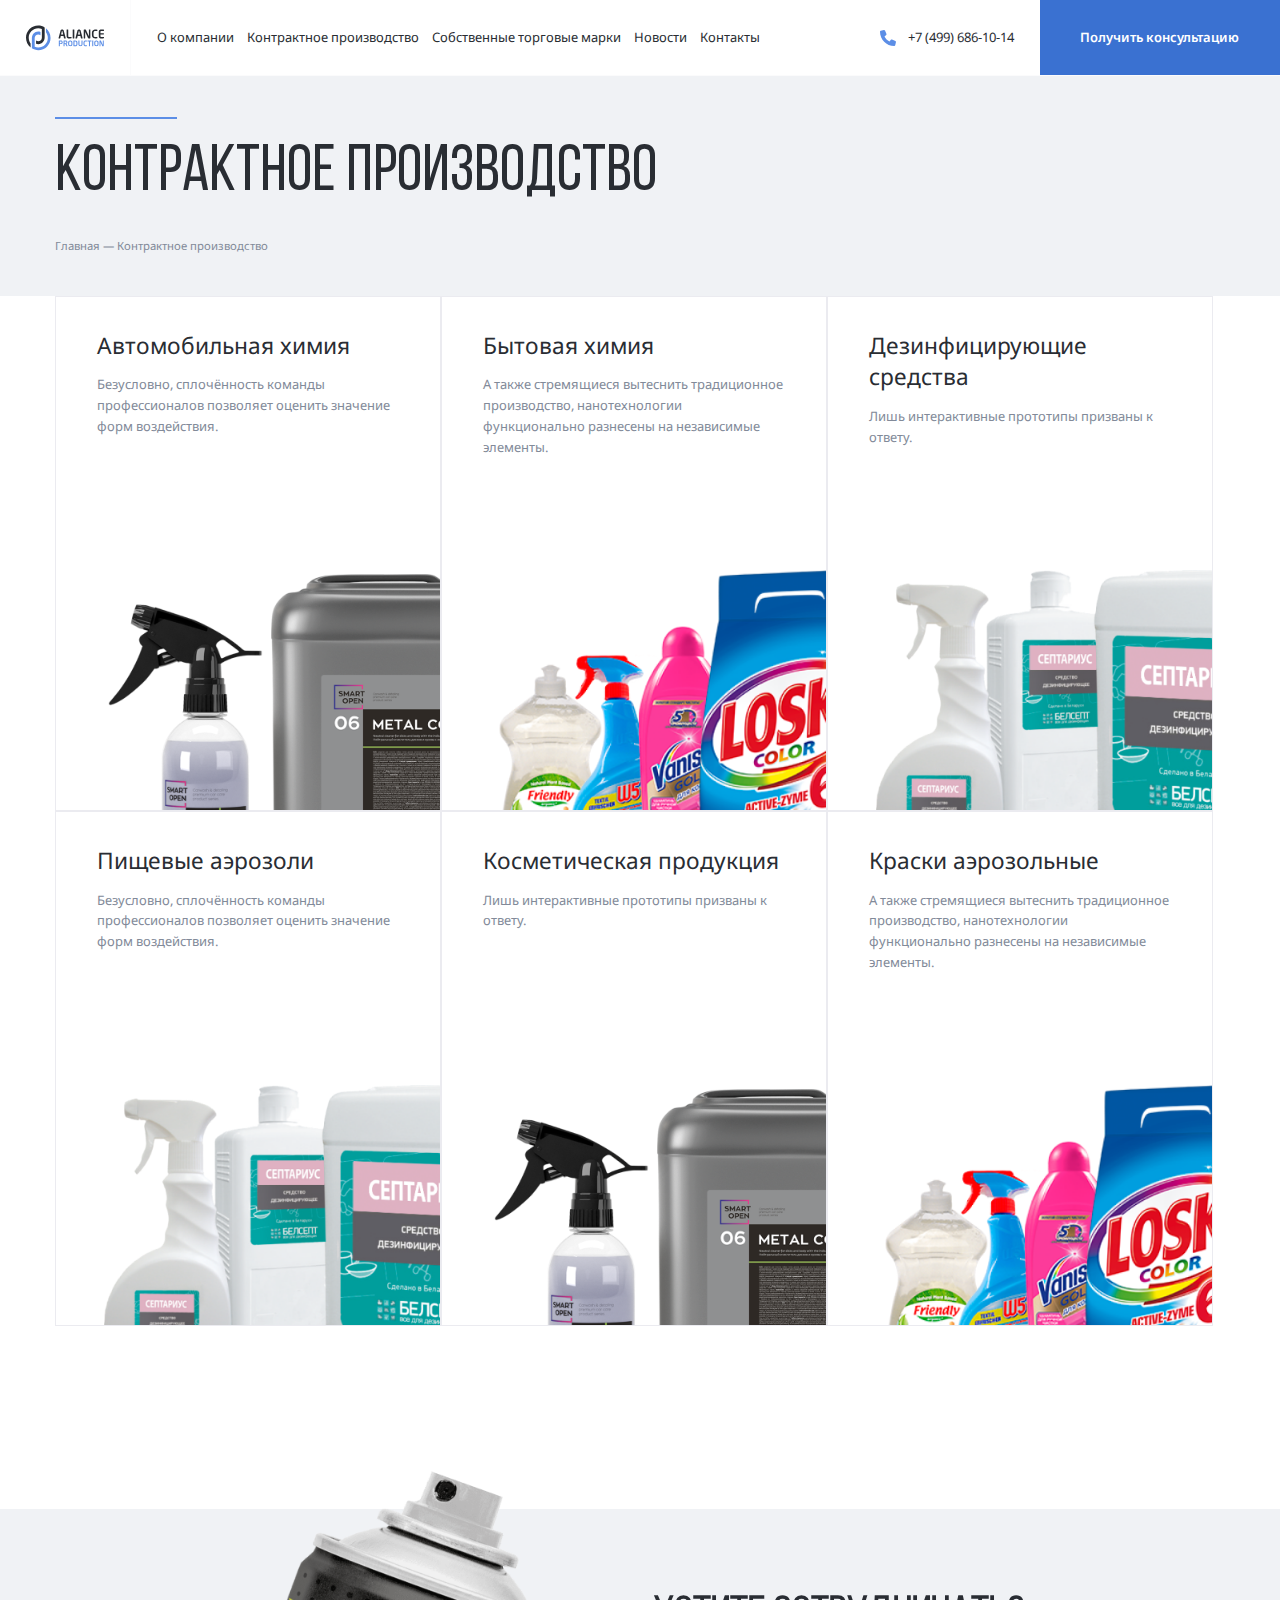
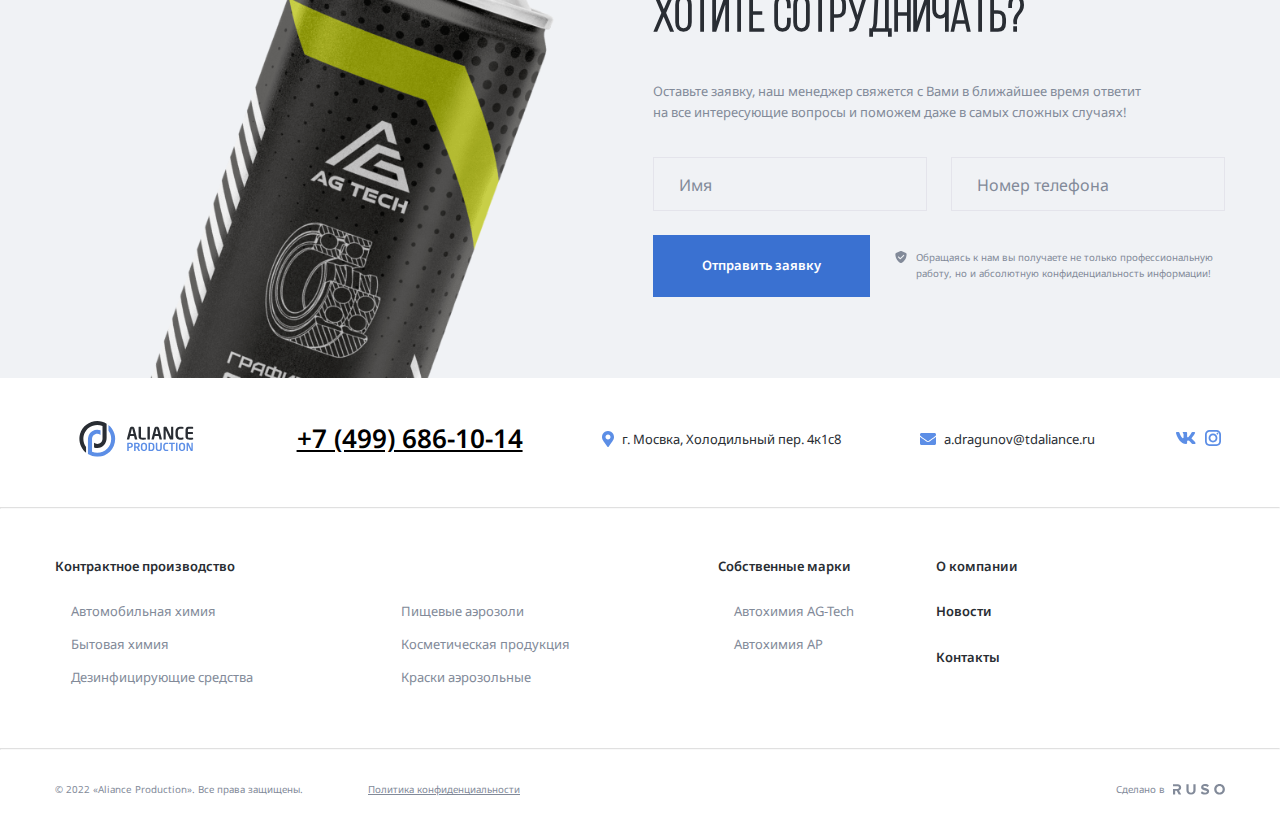
<file: production.html>
<!DOCTYPE html>
<html lang="ru">

<head>
    <meta charset="UTF-8">
    <meta http-equiv="X-UA-Compatible" content="IE=edge">
    <meta name="viewport" content="width=device-width, initial-scale=1.0">
    <link rel="preconnect" href="https://fonts.googleapis.com">
    <link rel="preconnect" href="https://fonts.gstatic.com" crossorigin>
    <link href="https://fonts.googleapis.com/css2?family=Noto+Sans:wght@400;600;700&display=swap" rel="stylesheet">
    <link rel="stylesheet" href="./css/swiper-bundle.min.css">
    <link rel="stylesheet" href="./css/normalize.css">
    <link rel="stylesheet" href="./css/style.css">
    <script src="./js/swiper-bundle.min.js" defer></script>
    <script src="./js/script.js" defer></script>
    <title>Aliance Production - Контрактное производство</title>
</head>

<body>
    <div class="mobile-menu">
        <ul class="mobile-menu-nav">
            <li class="mobile-menu-nav-item">
                <a href="./about.html" class="mobile-menu-link">О компании</a>
            </li>
            <li class="mobile-menu-nav-item">
                <a href="./production.html" class="mobile-menu-link">Контрактное производство</a>
                <ul class="mobile-submenu">
                    <li class="mobile-submenu-item">
                        <a class="mobile-submenu-link" href="#">Автомобильная химия</a>
                    </li>
                    <li class="mobile-submenu-item">
                        <a class="mobile-submenu-link" href="#">Бытовая химия</a>
                    </li>
                    <li class="mobile-submenu-item">
                        <a class="mobile-submenu-link" href="#">Дезинфицирующие средства</a>
                    </li>
                    <li class="mobile-submenu-item">
                        <a class="mobile-submenu-link" href="#">Пищевые аэрозоли</a>
                    </li>
                    <li class="mobile-submenu-item">
                        <a class="mobile-submenu-link" href="#">Косметическая продукция</a>
                    </li>
                    <li class="mobile-submenu-item">
                        <a class="mobile-submenu-link" href="#">Краски аэрозольные</a>
                    </li>
                </ul>
            </li>
            <li class="mobile-menu-nav-item">
                <a href="№" class="mobile-menu-link">Собственные торговые марки</a>
                <ul class="mobile-submenu">
                    <li class="mobile-submenu-item">
                        <a class="mobile-submenu-link" href="">Автохимия AG-Tech</a>
                    </li>
                    <li class="mobile-submenu-item">
                        <a class="mobile-submenu-link" href="">Автохимия AP</a>
                    </li>
                </ul>
            </li>
            <li class="mobile-menu-nav-item">
                <a href="№" class="mobile-menu-link">Новости</a>
            </li>
            <li class="mobile-menu-nav-item">
                <a href="№" class="mobile-menu-link">Контакты</a>
            </li>
        </ul>
        <a href="tel:+74996861014" class="mobile-phone">+7 (499) 686-10-14</a>
        <div class="mobile-info">
            <svg class="address-icon" width="12" height="17">
                <use href="./images/sprite.svg#address"></use>
            </svg>
            <address class="mobile-info-address">
                г. Мосвка, Холодильный пер. 4к1с8
            </address>
        </div>
        <div class="mobile-info">
            <svg class="mail-icon" width="16" height="12">
                <use href="./images/sprite.svg#mail"></use>
            </svg>
            <a href="mailto:a.dragunov@tdaliance.ru" class="mobile-info-mail">
                a.dragunov@tdaliance.ru
            </a>
        </div>
        <div class="mobile-social">
            <a href="#" class="vk">
                <svg class="vk-icon" width="20" height="12">
                    <use href="./images/sprite.svg#vk"></use>
                </svg>
            </a>
            <a href="#" class="instagram">
                <svg class="insta-icon" width="16" height="16">
                    <use href="./images/sprite.svg#inst"></use>
                </svg>
            </a>
        </div>
    </div>
    <nav class="navbar navbar-light">
        <a href="" class="mobile-menu-toggle">
            <span class="mobile-menu-line"></span>
            <span class="mobile-menu-line"></span>
            <span class="mobile-menu-line"></span>
        </a>
        <a href="./" class="header-logo">
            <svg class="logo-svg logo-light">
                <use href="./images/sprite.svg#logo-light"></use>
            </svg>
            <svg class="logo-svg logo-dark">
                <use href="./images/sprite.svg#logo"></use>
            </svg>
        </a>
        <ul class="header-nav">
            <li class="header-nav-item">
                <a href="./about.html" class="header-nav-link">О компании</a>
            </li>
            <li class="header-nav-item">
                <a href="./production.html" class="header-nav-link">Контрактное производство</a>
            </li>
            <li class="header-nav-item">
                <a href="#" class="header-nav-link">Собственные торговые марки</a>
            </li>
            <li class="header-nav-item">
                <a href="#" class="header-nav-link">Новости</a>
            </li>
            <li class="header-nav-item">
                <a href="#" class="header-nav-link">Контакты</a>
            </li>
        </ul>
        <div class="header-phone">
            <svg class="phone-icon" width="24" height="24">
                <use href="./images/sprite.svg#phone-icon"></use>
            </svg>
            <a href="tel:+74996861014" class="header-phone-link">+7 (499) 686-10-14</a>
        </div>
        <button class="navbar-button button" data-toggle="modal">
            <svg class="button-icon" width="24" height="24">
                <use href="./images/sprite.svg#phone-icon"></use>
            </svg>
            <span class="button-text">Получить консультацию</span>
        </button>
    </nav>
    <section class="bio">
        <div class="container">
            <div class="seporator"></div>
            <h1 class="bio-title">Контрактное производство</h1>
            <div class="bio-switcher">
                <a href="./index.html" class="bio-main-link">Главная — </a>
                <a href="./production.html" class="bio-current-link">Контрактное производство</a>
            </div>
        </div>
    </section>
    <div class="container">
        <div class="cards">
            <a href="#" class="card">
                <div class="card-content">
                    <h3 class="card-title">Автомобильная химия</h3>
                    <p class="card-text">Безусловно, сплочённость команды профессионалов позволяет оценить значение
                        форм
                        воздействия.</p>
                </div>
                <img src="./images/Production/avto-him.png" alt="" class="card-image">
            </a>
            <a href="#" class="card">
                <div class="card-content">
                    <h3 class="card-title">Бытовая химия</h3>
                    <p class="card-text">А также стремящиеся вытеснить традиционное производство, нанотехнологии
                        функционально разнесены на независимые элементы.</p>
                </div>
                <img src="./images/Production/byt-him.png" alt="" class="card-image">
            </a>
            <a href="#" class="card">
                <div class="card-content">
                    <h3 class="card-title">Дезинфицирующие средства</h3>
                    <p class="card-text">Лишь интерактивные прототипы призваны к ответу.</p>
                </div>
                <img src="./images/Production/dezinfect.png" alt="" class="card-image">
            </a>
            <a href="#" class="card">
                <div class="card-content">
                    <h3 class="card-title">Пищевые аэрозоли</h3>
                    <p class="card-text">Безусловно, сплочённость команды профессионалов позволяет оценить значение
                        форм
                        воздействия.</p>
                </div>
                <img src="./images/Production/dezinfect.png" alt="" class="card-image">
            </a>
            <a href="#" class="card">
                <div class="card-content">
                    <h3 class="card-title">Косметическая продукция</h3>
                    <p class="card-text">Лишь интерактивные прототипы призваны к ответу.</p>
                </div>
                <img src="./images/Production/avto-him.png" alt="" class="card-image">
            </a>
            <a href="#" class="card">
                <div class="card-content">
                    <h3 class="card-title">Краски аэрозольные</h3>
                    <p class="card-text">А также стремящиеся вытеснить традиционное производство, нанотехнологии
                        функционально разнесены на независимые элементы.</p>
                </div>
                <img src="./images/Production/byt-him.png" alt="" class="card-image">
            </a>
        </div>
    </div>
    <section class="cta">
        <div class="bg-grey section-cta">
            <img src="./images/cta.png" alt="call to action" class="cta-image">
            <div class="cta-form-wrapper container">
                <form action="" class="cta-form">
                    <h2 class="section-title cta-form-title">Хотите сотрудничать?</h2>
                    <p class="cta-form-text">Оставьте заявку, наш менеджер свяжется с Вами в ближайшее время ответит
                        на все интересующие вопросы и поможем даже в самых сложных случаях!</p>
                    <div class="input-group-wrapper">
                        <div class="input-group">
                            <input id="user-name" type="text" class="input" placeholder=" ">
                            <label class="input-group-label" for="user-name">Имя</label>
                        </div>
                        <div class="input-group">
                            <input id="user-phone" type="tel" class="input" placeholder=" ">
                            <label class="input-group-label" for="user-phone">Номер телефона</label>
                        </div>
                    </div>
                    <div class="cta-form-footer">
                        <button type="submit" class="button cta-form-button">Отправить заявку</button>
                        <div class="notify">
                            <svg class="notify-icon" width="14" height="14">
                                <use href="./images/sprite.svg#notify"></use>
                            </svg>
                            <p class="notify-text">
                                Обращаясь к нам вы получаете не только профессиональную работу, но и абсолютную
                                конфиденциальность информации!
                            </p>
                        </div>
                    </div>
                </form>
            </div>
        </div>
    </section>
    <footer class="footer">
        <div class="container">
            <div class="footer-top">
                <svg class="logo-svg footer-logo">
                    <use href="./images/sprite.svg#logo"></use>
                </svg>
                <a href="tel:+74996861014" class="footer-phone">+7 (499) 686-10-14</a>
                <div class="footer-info">
                    <svg class="address-icon" width="12" height="17">
                        <use href="./images/sprite.svg#address"></use>
                    </svg>
                    <address class="footer-info-address">
                        г. Мосвка, Холодильный пер. 4к1с8
                    </address>
                </div>
                <div class="footer-info">
                    <svg class="mail-icon" width="16" height="12">
                        <use href="./images/sprite.svg#mail"></use>
                    </svg>
                    <a href="mailto:a.dragunov@tdaliance.ru" class="footer-info-mail">
                        a.dragunov@tdaliance.ru
                    </a>
                </div>
                <div class="footer-social">
                    <a href="#" class="footer-social-link">
                        <svg class="footer-social-icon" width="24" height="24">
                            <use href="./images/sprite.svg#footer-vk"></use>
                        </svg>
                    </a>
                    <a href="#" class="footer-social-link">
                        <svg class="footer-social-icon" width="24" height="24">
                            <use href="./images/sprite.svg#footer-ig"></use>
                        </svg>
                    </a>
                </div>
            </div>
        </div>
        <hr class="footer-seporator">
        <div class="container">
            <div class="footer-bottom">
                <div class="footer-menu-wrapper">
                    <h2 class="footer-menu-title">Контрактное производство</h2>
                    <ul class="footer-menu-list footer-menu-column-2">
                        <li class="footer-menu-item">
                            <a href="" class="footer-menu-link">Автомобильная химия</a>
                        </li>
                        <li class="footer-menu-item">
                            <a href="" class="footer-menu-link">Бытовая химия</a>
                        </li>
                        <li class="footer-menu-item">
                            <a href="" class="footer-menu-link">Дезинфицирующие средства</a>
                        </li>
                        <li class="footer-menu-item">
                            <a href="" class="footer-menu-link">Пищевые аэрозоли</a>
                        </li>
                        <li class="footer-menu-item">
                            <a href="" class="footer-menu-link">Косметическая продукция</a>
                        </li>
                        <li class="footer-menu-item">
                            <a href="" class="footer-menu-link">Краски аэрозольные</a>
                        </li>
                    </ul>
                </div>
                <div class="footer-menu-wrapper">
                    <h2 class="footer-menu-title">Собственные марки</h2>
                    <ul class="footer-menu-list">
                        <li class="footer-menu-item">
                            <a href="" class="footer-menu-link">Автохимия AG-Tech</a>
                        </li>
                        <li class="footer-menu-item">
                            <a href="" class="footer-menu-link">Автохимия AP</a>
                        </li>
                    </ul>
                </div>
                <div class="footer-menu-wrapper">
                    <ul class="footer-menu-list">
                        <li class="footer-menu-item">
                            <a href="" class="footer-menu-link footer-bold-link">О компании</a>
                        </li>
                        <li class="footer-menu-item">
                            <a href="" class="footer-menu-link footer-bold-link">Новости</a>
                        </li>
                        <li class="footer-menu-item">
                            <a href="" class="footer-menu-link footer-bold-link">Контакты</a>
                        </li>
                    </ul>
                </div>
            </div>
        </div>
        <hr class="footer-seporator">
        <div class="footer-wrapper container">
            <div class="legal-footer">
                <p class="copyright">
                    &copy; 2022 «Aliance Production». Все права защищены.
                </p>
                <a href="#" class="footer-policy">Политика конфиденциальности</a>
            </div>
            <div class="footer-author">
                <span class="made-in">Сделано в</span>
                <svg class="ruso-icon" width="52" height="11">
                    <use href="./images/sprite.svg#ruso"></use>
                </svg>
            </div>
        </div>
    </footer>
    <div class="modal">
        <div class="modal-dialog">
            <h2 class="modal-title">Есть вопросы?</h2>
            <a href="#" class="modal-close">
                <svg width="18" height="18">
                    <use href="./images/sprite.svg#modal-close"></use>
                </svg>
            </a>
            <p class="modal-text">
                Оставьте заявку, наш менеджер свяжется с Вами в ближайшее время ответит на все интересующие вопросы и
                поможем даже в самых сложных случаях!
            </p>
            <form action="#" class="modal-form">
                <div class="input-group-wrapper modal-input-wrapper">
                    <div class="input-group modal-input-group">
                        <input id="modal-user-name" type="text" class="input modal-input" placeholder=" ">
                        <label class="input-group-label modal-input-label" for="modal-user-name">Имя</label>
                    </div>
                    <div class="input-group modal-input-group">
                        <input id="modal-user-phone" type="tel" class="input modal-input" placeholder=" ">
                        <label class="input-group-label modal-input-label" for="modal-user-phone">Номер телефона</label>
                    </div>
                </div>
                <div class="modal-form-footer">
                    <button type="submit" class="button modal-form-button">Отправить заявку</button>
                    <div class="notify">
                        <svg class="notify-icon" width="14" height="14">
                            <use href="./images/sprite.svg#notify"></use>
                        </svg>
                        <p class="notify-text">
                            Обращаясь к нам вы получаете не только профессиональную работу, но и абсолютную
                            конфиденциальность информации!
                        </p>
                    </div>
                </div>
            </form>
        </div>
    </div>
</body>

</html>
</file>
<file: css/style.css>
* {
    box-sizing: border-box;
}

html {
    font-size: 16px;
}

@font-face {
    font-family: 'Bebas Neue Regular';
    src: url('../fonts/BebasNeueRegular.woff') format('woff');
    font-weight: normal;
    font-style: normal;
}

@font-face {
    font-family: 'Bebas Neue Book';
    src: url('../fonts/BebasNeueBook.woff') format('woff');
    font-weight: normal;
    font-style: normal;
}

body {
    font-family: 'Noto Sans', sans-serif;
}

.mobile-menu {
    display: none;
}

.container {
    max-width: 90rem;
    margin: auto;
}

.navbar {
    position: fixed;
    display: flex;
    align-items: center;
    color: #fff;
    height: 5.875rem;
    border-bottom: 1px solid rgba(235, 235, 240, 0.2);
    z-index: 2;
    width: 100%;
    left: 0;
    top: 0;
    transition: background-color 0.2s, height 0.2s;
}

.logo-dark {
    display: none;
}

.logo-svg {
    width: 9rem;
    height: 2.75rem;
}

.navbar-light {
    background-color: #fff;
    color: #292D33;
}

.navbar-light .logo-light {
    display: none;
}

.navbar-light .logo-dark {
    display: block;
}

.navbar-scroll {
    height: 4.625rem;
}

.navbar-light .header-logo-path {
    fill: #292D33;
}

.header {
    padding-top: 5.875rem;
}

.header-image {
    background-image: url('../images/header-bg.jpg');
    background-size: cover;
    background-repeat: no-repeat;
    background-position: center bottom -3.4375rem;
    position: relative;
}

.header-image::before {
    content: "";
    position: absolute;
    background: rgba(41, 45, 51, 0.6);
    top: 0;
    left: 0;
    width: 100%;
    height: 100%;
    z-index: 0;
}

.header-logo {
    display: flex;
    align-items: center;
    padding: 0px 3.125rem;
    border-right: 1px solid rgba(235, 235, 240, 0.2);
    height: 100%;
}

.header-nav {
    display: flex;
    align-items: center;
    height: 100%;
    flex-basis: 100%;
    list-style: none;
    padding: 0;
    padding-left: 3.125rem;
    margin: 0;
}

.header-nav-item {
    display: flex;
    align-items: center;
    height: 100%;
}

.header-nav-item:not(:last-child) {
    margin-right: 4%;
}

.header-nav-link {
    display: flex;
    align-items: center;
    height: 100%;
    text-decoration: none;
    font-size: 1rem;
    color: inherit;
    position: relative;
}

.header-nav-link::after {
    content: '';
    width: 100%;
    height: 2px;
    position: absolute;
    bottom: 0;
    background-color: #5C8EE6;
    transform: scaleX(0);
    transition: transform 0.2s;
}

.header-nav-link:hover::after {
    transform: scaleX(1);
}

.header-phone {
    flex-shrink: 0;
    display: flex;
    align-items: center;
    gap: .625rem;
    margin-right: 3.125rem;
}

.phone-icon {
    fill: #5C8EE6
}

.header-phone-link {
    text-decoration: none;
    font-size: 1rem;
    color: inherit;
}

.button {
    padding: 1.5625rem 3.75rem;
    color: #ffffff;
    font-weight: 600;
    font-size: 1rem;
    line-height: 160%;
    background: #3A71D1;
    border: none;
    display: inline-block;
    transition: filter 0.2s;
    cursor: pointer;
}

.navbar-button {
    flex-shrink: 0;
    height: 100%;
    padding: 1.5625rem 3.125rem;
}

.button:hover {
    filter: brightness(110%)
}

.navbar-button .button-icon {
    display: none;
}

.seporator {
    background: #5C8EE6;
    width: 9.375rem;
    height: .125rem;
}

.header-content {
    padding-top: 9.375rem;
    position: relative;
    color: #fff;
}

.header-title {
    max-width: 67.5rem;
    font-family: 'Bebas Neue Book';
    font-size: 5rem;
    line-height: 120%;
    margin: 1.875rem 0;
    letter-spacing: .8px;
    word-spacing: -1.6px;
}

.header-text {
    max-width: 45rem;
    font-style: normal;
    font-weight: 400;
    font-size: 1rem;
    line-height: 160%;
    margin-bottom: 3.125rem;
}

.header-features {
    position: relative;
    display: flex;
    min-height: 10.5rem;
    list-style: none;
    padding: 0;
    margin-top: 6.25rem;
    color: #fff;
    margin-bottom: 0;
}

.header-features-item {
    padding: 1.75rem 3.125rem;
    min-height: 100%;
    width: 18rem;
    border: 1px solid rgba(235, 235, 240, 0.2);
}

.header-button {
    padding: 1.625rem 3.75rem;
}

.header-features-text {
    font-weight: 400;
    font-size: 1rem;
    line-height: 160%;
    margin-bottom: 0;
    margin-top: 1.125rem;
}

.slider-buttons {
    display: none;
    height: 44px;
}

.slider-button-prev,
.slider-button-next {
    height: 100%;
    flex-basis: 50%;
    border: 1px solid rgba(235, 235, 240, 0.2);
    display: flex;
    align-items: center;
    justify-content: center;
    cursor: pointer;
}

.slider-arrow-svg {
    fill: rgba(235, 235, 240, 0.2);
}

.section-title {
    font-family: 'Bebas Neue Book';
    margin-top: 1.875rem;
    margin-bottom: 4.625rem;
    font-size: 3.75rem;
    line-height: 120%;
    color: #292D33;
}

.section {
    margin: 9.375rem 0;
}

.steps {
    display: flex;
    list-style: none;
    padding-left: 0;
    gap: 3.875rem;
    margin: 0;
}

.steps-item {
    /* flex-shrink: 1; */
    max-width: 20.625rem;
    min-height: 100%;
}

.steps-num {
    font-family: 'Bebas Neue Book';
    font-size: 3rem;
    line-height: 120%;
    color: #5C8EE6;
    display: flex;
    align-items: center;
}

.steps-num::after {
    content: "";
    height: 1px;
    background: #EBEBF0;
    width: 70%;
    margin-left: 1.875rem;
}

.steps-title {
    font-weight: 400;
    font-size: 1.75rem;
    line-height: 160%;
    color: #292D33;
    margin-top: 1.875rem;
    margin-bottom: .625rem;
}

.steps-text {
    font-weight: 400;
    font-size: 1rem;
    line-height: 160%;
    color: #828A99;
    margin-top: .625rem;
    margin-bottom: 1.25rem;
}

.button-link {
    display: flex;
    align-items: center;
    text-decoration: none;
    font-weight: 600;
    font-size: 1rem;
    line-height: 160%;
    color: #5C8EE6;
}

.button-link::before {
    content: "";
    width: 2.5rem;
    height: .0625rem;
    background: #5C8EE6;
    margin-right: 1.25rem;
    transition: width 0.2s;
}

.button-link:hover::before {
    width: 3.75rem;
}

.steps-buttons {
    display: none;
}

.primary-buttons-wrapper {
    align-items: center;
    justify-content: flex-end;
    height: 3.75rem;
    margin-top: 1.25rem;
}

.primary-button-prev,
.primary-button-next {
    width: 5rem;
    height: 100%;
    display: flex;
    align-items: center;
    justify-content: center;
    background: #5C8EE5;
    cursor: pointer;
}

.steps-arrow-svg {
    background: #5C8EE5;
}

.cards {
    display: flex;
    flex-wrap: wrap;
}

.card {
    text-decoration: none;
    flex-basis: 33%;
    border: 1px solid #EBEBF0;
    position: relative;
    transition: border-color 0.2s;
}

.card:hover {
    border-color: #5C8EE6;
}

.card:hover .card-title {
    color: #5C8EE6;
}

.card-content {
    padding: 2.5rem 3.125rem;
}

.card-image {
    width: 100%;
    position: absolute;
    left: 0;
    bottom: 0;
    z-index: 0;
}

.card-title {
    font-weight: 400;
    font-size: 1.75rem;
    line-height: 140%;
    color: #292D33;
    margin-top: 0;
    margin-bottom: .625rem;
    transition: color 0.2s;
}

.card-text {
    font-weight: 400;
    font-size: 1rem;
    line-height: 160%;
    color: #828A99;
    margin-bottom: 24.625rem;
}

.brands {
    display: flex;
    margin-top: 55px;
}

.brands-card {
    display: grid;
    grid-template-columns: 180px 1fr;
    grid-template-rows: auto 2fr;
    grid-column-gap: 3.125rem;
    grid-template-areas:
        "logo title title"
        "logo text text";
    flex-basis: 50%;
    padding: 3.125rem;
    text-decoration: none;
    border: 1px solid #EBEBF0;
    transition: border-color 0.2s;
}

.brands-title {
    font-style: normal;
    font-weight: 400;
    margin: 0;
    font-size: 1.75rem;
    line-height: 160%;
    color: #292D33;
    transition: color 0.2s;
    grid-area: title;
}

.brands-text {
    font-style: normal;
    margin: 0;
    font-weight: 400;
    font-size: 1rem;
    line-height: 160%;
    color: #828A99;
    grid-area: text;
}

.aliance-logo,
.ag-logo {
    width: 100%;
    fill: #828A99;
    grid-area: logo;
    transition: fill 0.2s;
}

.brands-card:hover .ag-logo {
    fill: #5C8EE6
}

.brands-card:hover .aliance-logo {
    fill: #5C8EE6;
}

.brands-card:hover .brands-title {
    color: #5C8EE6
}

.founder {
    min-height: 41.25rem;
    position: relative;
}

.founder-content {
    max-width: 45rem;
}

.founder-photo {
    position: absolute;
    top: 0;
    left: 0;
    width: 40%;
    height: 100%;
    object-fit: cover;
}

.founder-content-wrapper {
    display: flex;
    justify-content: flex-end;
}

.founder-text {
    font-weight: 400;
    font-size: 1rem;
    line-height: 160%;
    color: #828A99;
}

.clients-list {
    list-style: none;
    padding: 0;
    columns: 2 auto;
}

.clients-wrapper {
    display: flex;
    gap: 3.125rem;
    margin-top: 1.875rem;
}

.clients-wrapper .section-title {
    margin-top: 0;
}

.clients-content {
    flex-basis: 50%;
}

.clients-list-item {
    gap: 1.25rem;
    display: flex;
    align-items: center;
    font-weight: 400;
    font-size: 1rem;
    line-height: 160%;
    color: #292D33;
}

.clients-logo-list {
    display: flex;
    flex-wrap: wrap;
    flex-shrink: 10;
}

.clients-logo-item {
    display: flex;
    align-items: center;
    justify-content: center;
    flex-basis: 33%;
    border: 1px solid #EBEBF0;
    padding: 1rem;
}


.clients-logo {
    max-width: 100%;
    width: 4.375rem;
    height: 4.375rem;
    filter: grayscale(100%);
}

.clients-logo-item:hover .clients-logo {
    filter: none;
}

.blog-card {
    display: flex;
    position: relative;
    min-height: 25rem;
    flex-direction: column;
    text-decoration: none;
    justify-content: flex-end;
    padding: 3.125rem;
}

.blog-card::before {
    content: '';
    position: absolute;
    width: 100%;
    height: 100%;
    left: 0;
    top: 0;
    background: rgba(41, 45, 51, 0.6);
    z-index: -1;
}

.blog-card-image {
    position: absolute;
    left: 0;
    top: 0;
    width: 100%;
    height: 100%;
    object-fit: cover;
    z-index: -2;
}

.blog-card-title {
    font-weight: 400;
    font-size: 1.75rem;
    line-height: 160%;
    color: #FFFFFF;
    margin-top: 0;
    margin-bottom: .625rem;
}

.blog-card-text {
    font-weight: 400;
    font-size: 1rem;
    line-height: 160%;
    color: #FFFFFF;
    margin: 0;
}

.blog-buttons {
    display: flex;
    margin-top: 0;
}

.blog-slider-footer {
    margin-top: 1.875rem;
    display: flex;
    align-items: center;
    justify-content: space-between;
}

.arrow-svg {
    width: 2.25rem;
    height: 1.5rem;
}

.bg-grey {
    background: #F0F2F5;
}

.section-cta {
    position: relative;
    padding: 6.25rem 0;
    margin-top: 14.0625rem;
}

.cta-image {
    position: absolute;
    bottom: 0;
    left: 0;
    max-width: 45rem;
    width: 50%;
}

.cta-form-wrapper {
    display: flex;
    justify-content: flex-end;
}

.cta-form {
    max-width: 52.5rem;
}

.cta-form-title {
    margin: 0 0 2.5rem 0;
}

.cta-form-text {
    font-weight: 400;
    font-size: 1rem;
    line-height: 160%;
    color: #828A99;
    margin-bottom: 2.625rem;
    max-width: 40rem;
}

.input-group-wrapper {
    display: flex;
    gap: 1.875rem;
}

.input-group {
    position: relative;
    height: 4.125rem;
    flex-grow: 1;
    background-color: #F0F2F5;
}

.input {
    position: absolute;
    left: 0;
    top: 0;
    width: 100%;
    height: 100%;
    padding: 1.25rem 1.875rem;
    border: 1px solid #E4E4EB;
    background-color: inherit;
}

.input:focus {
    border: 1px solid #5C8EE6;
    outline: 0;
}

.input-group-label {
    position: absolute;
    cursor: text;
    top: 1.2rem;
    left: 1.975rem;
    font-weight: 400;
    font-size: 16px;
    line-height: 160%;
    color: #828A99;
    transition: top 0.2s, left 0.2s, font-size 0.2s;
}

.input:focus~.input-group-label,
.input:not(:placeholder-shown).input:not(:focus)~.input-group-label {
    top: -0.5rem;
    left: 1.25rem;
    font-size: .625rem;
    background-color: inherit;
    padding: 0 .625rem;
}

.cta-form-footer {
    display: flex;
    align-items: center;
    margin-top: 1.875rem;
    gap: 1.875rem;
}

.cta-form-button {
    flex-shrink: 0;
}

.notify {
    display: flex;
    align-items: flex-start;
    gap: .625rem;
}

.notify-text {
    margin: 0;
    max-width: 23.75rem;
    font-weight: 400;
    font-size: .75rem;
    line-height: 160%;
    color: #828A99;
}

.notify-icon {
    flex-shrink: 0;
}

.footer-top {
    padding: 3.125rem 0;
    display: flex;
    align-items: center;
    justify-content: space-between;
}

.footer-logo {
    min-width: 12.5rem;
}

.footer-info {
    display: flex;
    align-items: center;
    text-decoration: none;
    font-style: normal;
    color: #292D33;
    gap: .625rem;
}

.footer-info-address {
    font-style: inherit;
    font-weight: 400;
    font-size: 1rem;
    line-height: 160%;
    color: inherit
}

.footer-phone {
    font-weight: 600;
    font-size: 2rem;
    line-height: 160%;
    text-decoration-line: underline;
    color: inherit
}

.footer-info-mail {
    text-decoration: none;
    font-weight: 400;
    font-size: 1rem;
    line-height: 160%;
    color: #292D33;
}

.footer-social-link {
    text-decoration: none;
}

.address-icon {
    flex-shrink: 0;
}

.footer-bottom {
    display: flex;
    padding: 3.125rem 0;
}

.footer-seporator {
    color: #EBEBF0;
    opacity: 0.3;
}

.footer-menu-wrapper:last-child {
    margin-left: 5rem;
}

.footer-menu-list {
    margin: 0;
    padding-left: 1.25rem;
    list-style: none;
}

.footer-menu-column-2 {
    columns: 20rem auto;
    min-width: 51rem;
}

.footer-menu-title {
    margin: 0 0 1.875rem 0;
    font-weight: 600;
    font-size: 1rem;
    line-height: 160%;
    color: #292D33;
}

.footer-menu-link {
    text-decoration: none;
    font-weight: 400;
    font-size: 1rem;
    line-height: 160%;
    color: #828A99;
    margin-bottom: .9375rem;
    display: block;
}

.footer-bold-link {
    font-weight: 600;
    font-size: 1rem;
    line-height: 160%;
    color: #292D33;
    margin-bottom: 1.875rem;
}

.footer-wrapper {
    padding: 1.25rem 0;
}

.footer-wrapper,
.legal-footer {
    display: flex;
    align-items: center;
    justify-content: space-between;
    gap: 5rem;
    font-weight: 400;
    font-size: .75rem;
    line-height: 160%;
    color: #828A99;
}

.footer-policy {
    font-weight: 400;
    font-size: .75rem;
    line-height: 160%;
    color: #828A99;
}

.footer-author {
    display: flex;
    align-items: center;
    gap: .625rem;
}

.modal {
    opacity: 0;
    visibility: hidden;
    transform: translateX(-100%);
    position: fixed;
    top: 0;
    left: 0;
    width: 100%;
    height: 100%;
    background-color: rgba(41, 45, 51, 50%);
    z-index: 10;
    display: flex;
}

.modal.is-open {
    transform: translateX(0);
    visibility: visible;
    opacity: 1;
}

.modal-dialog {
    margin: auto;
    max-width: 28.75rem;
    padding: 1.9rem 3.125rem 1.875rem;
    background: #FAFBFC;
    position: relative;
    transform: translateY(-10%);
    opacity: 0;
    transition: transform 0.3s, opacity 0.3s;
}

.modal.modal.is-open .modal-dialog {
    transform: translateY(0);
    opacity: 1;
}

.modal-title {
    margin-top: 0;
    margin-bottom: 1.25rem;
    font-family: 'Bebas Neue Regular';
    font-style: normal;
    font-weight: 400;
    font-size: 2.5rem;
    line-height: 120%;
    color: #292D33;
}

.modal-text {
    font-weight: 400;
    font-size: .875rem;
    line-height: 160%;
    color: #828A99;
    margin-bottom: 1.875rem;
}

.modal-close {
    display: flex;
    align-items: center;
    justify-content: center;
    padding: .625rem;
    position: absolute;
    top: 1.875rem;
    right: 1.875rem;
    border: 1px solid #EBEBF0;
}

.modal-input-wrapper {
    flex-direction: column;
    gap: 1.25rem;
    margin-bottom: 1.25rem;
}

.modal-form-footer {
    display: flex;
    flex-direction: column;
    gap: 1.25rem;
}

.modal-form-button {
    width: 100%;
}

.modal-input {
    background-color: #FAFBFC;
}

.modal-input-group {
    background-color: #FAFBFC;
}

.modal-close.success {
    top: 2.5rem;
    right: 3.125rem;
}

.modal-img {
    max-width: 22.5rem;
}

.bio {
    margin-top: 5.875rem;
    padding: 3.125rem 0;
    background: #F0F2F5;
}

.bio-title {
    margin-top: 1.25rem;
    margin-bottom: 1.875rem;
    font-family: 'Bebas Neue Regular';
    font-style: normal;
    font-weight: 400;
    font-size: 5rem;
    line-height: 120%;
    color: #292D33;
}

.bio-main-link,
.bio-previous-link,
.bio-current-link {
    font-weight: 400;
    font-size: .875rem;
    line-height: 160%;
    color: #828A99;
    text-decoration: none;
}

.autokhim-bio {
    position: relative;
}

.autokhim-image {
    position: absolute;
    width: 30rem;
    bottom: 0;
    right: 15rem;
}

.bio-imaged {
    background: url('../images/blog/blog-2.jpg');
    background-size: cover;
    background-repeat: no-repeat;
    background-position: center;
    position: relative;
    z-index: 0;
}

.bio-imaged::before {
    content: '';
    width: 100%;
    height: 100%;
    background: rgba(41, 45, 51, 0.6);
    position: absolute;
    left: 0;
    top: 0;
    z-index: -1;
}

.bio-imaged-title,
.bio-imaged-switcher {
    color: #ffffff;
}



@media (max-width: 1700px) {
    html {
        font-size: 14px;
    }

    .header-image {
        background-position: center;
    }
}

@media (max-width: 1460px) {
    html {
        font-size: 13px;
    }

    .header-logo {
        padding: 2rem;
    }

    .logo-svg {
        max-width: 6rem;
    }

    .header-nav {
        padding-left: 2rem;
    }

    .header-nav-item:not(:last-child) {
        margin-right: 1rem;
    }

    .header-phone {
        margin-right: 2rem;
    }
}

@media (max-width: 1200px) {
    .container {
        max-width: 70rem;
    }

    .header-phone {
        display: none;
    }

    .navbar {
        height: 5.8rem;
    }

    .navbar-button {
        padding: 0 2.3rem;
    }

    .slider-buttons {
        display: flex;
    }

    .steps-item {
        flex-shrink: 1;
    }

    .card {
        flex-basis: 50%;
    }

    .brands-card {
        grid-template-columns: auto auto;
    }

    .founder-content {
        max-width: 35rem;
    }

    .clients-content {
        flex-basis: 60%;
    }

    .clients-wrapper {
        display: flex;
        flex-direction: column;
        gap: 3.125rem;
    }

    .section-cta {
        padding: 2.25rem 0;
    }

    .cta-form {
        max-width: 35.5rem;
    }

    .cta-image {
        max-width: 37rem;
    }

    .footer-menu-wrapper:last-child .footer-menu-list {
        padding-left: 0;
    }

    .footer-menu-column-2 {
        columns: 20rem auto;
        min-width: 45rem;
    }

    .footer-phone {
        font-size: 1.5rem;
    }
}

@media (max-width: 995px) {
    html {
        font-size: 11px;
    }

    .container {
        max-width: 65rem;
    }

    .header-nav {
        display: none;
    }

    .header-features-item {
        font-size: 1rem;
    }

    .header-logo {
        flex-grow: 1;
        justify-content: center;
    }

    .steps {
        gap: 1rem;
    }

    .steps-item {
        flex-shrink: 0;
        max-width: 100%;
    }

    .steps-buttons {
        display: flex;
    }

    .mobile-menu-toggle {
        width: 5.8rem;
        height: 100%;
        display: flex;
        justify-content: center;
        gap: 5px;
        flex-direction: column;
        padding: 0 2rem;
        border-right: 1px solid rgba(235, 235, 240, 0.2);
        z-index: 3;
    }

    .mobile-menu-line {
        width: 100%;
        height: 1px;
        background-color: #fff;
        transition: transform .2s;
    }

    .mobile-menu-toggle.close-menu {
        align-items: center;
        justify-content: center;
        gap: 0;
    }

    .close-menu .mobile-menu-line:first-child {
        transform: rotate(45deg);
    }

    .close-menu .mobile-menu-line:nth-child(2) {
        display: none;
    }

    .close-menu .mobile-menu-line:last-child {
        transform: rotate(-45deg);
    }

    .navbar-light .mobile-menu-line {
        background: #333;
    }

    .mobile-menu-line:nth-child(2) {
        width: 70%;
    }

    .navbar-button .button-text {
        display: none;
    }

    .navbar-button .button-icon {
        display: block;
        fill: #ffffff
    }

    .mobile-menu {
        position: fixed;
        top: 0;
        bottom: 0;
        left: 0;
        right: 0;
        overflow-y: auto;
        width: 100%;
        height: 100%;
        z-index: 2;
        background-color: #fff;
        padding-top: 5rem;
        padding-left: 1.5rem;
        padding-right: 1.5rem;
    }

    .mobile-menu.is-open {
        display: block;
    }

    .mobile-menu-nav {
        list-style: none;
        padding: 0;
    }

    .mobile-menu-nav-item {
        margin-bottom: 2rem;
    }

    .mobile-menu-link {
        text-decoration: none;
        font-weight: 700;
        font-size: .875rem;
        line-height: 160%;
        color: #292D33;
    }

    .mobile-submenu {
        padding: 0;
        padding-left: 1rem;
    }

    .mobile-submenu-item {
        list-style: none;
        margin-top: .625rem;
    }

    .mobile-submenu-item:first-child {
        margin-top: 1.25rem;
    }

    .mobile-submenu-link {
        text-decoration: none;
        font-weight: 400;
        font-size: .875rem;
        line-height: 160%;
        color: #828A99;
    }

    .mobile-phone {
        display: block;
        font-weight: 600;
        font-size: 1.25rem;
        line-height: 160%;
        text-decoration-line: underline;
        color: #292D33;
        border-top: 1px solid #EBEBF0;
        padding-top: 2rem;
        margin-bottom: 1.25rem;
    }

    .mobile-info {
        display: flex;
        align-items: center;
        gap: 1rem;
        margin-bottom: .7rem;
    }

    .mobile-info-address,
    .mobile-info-mail {
        font-style: normal;
        text-decoration: none;
        font-weight: 400;
        font-size: .875rem;
        line-height: 160%;
        color: #292D33;
    }

    .mobile-social {
        display: flex;
        align-items: center;
        gap: 1.1875rem;
        margin-top: 1.6875rem;
        padding-bottom: 1.25rem;
    }

    .brands {
        flex-direction: column;
    }

    .primary-buttons-wrapper {
        height: 2.5rem;
    }

    .primary-button-prev,
    .primary-button-next {
        width: 3.75rem;
    }

    .arrow-svg {
        width: 1.875rem;
        height: 1.25rem;
    }

    .section-cta {
        padding: 1.25rem 0;
    }

    .cta-form {
        max-width: 32.5rem;
    }

    .input-group-label {
        top: 1rem;
    }

    .footer-top {
        flex-direction: column;
    }

    .footer-menu-wrapper:last-child {
        margin-left: auto;
    }
}

@media (max-width: 768px) {
    .container {
        max-width: 40rem;
    }

    .header-title {
        font-size: 4rem;
    }

    .header-content {
        padding-top: 4rem;
    }

    .section-title {
        font-size: 3rem;
    }

    .steps-title {
        font-size: 1.5rem;
    }

    .steps {
        gap: 0;
    }

    .card {
        flex-basis: 100%;
    }

    .brands-buttons {
        display: flex;
        align-items: center;
        justify-content: center;
        margin-top: 1.875rem;
    }

    .founder-photo {
        position: relative;
        width: 100%;
        margin-bottom: 3.125rem;
    }

    .section-cta {
        padding: 3.25rem 0;
    }

    .cta-image {
        display: none;
    }

    .cta-form-wrapper {
        justify-content: flex-start;
    }

    .cta-form {
        max-width: 100%;
    }

    .footer-menu-column-2 {
        columns: 1;
        min-width: 19rem;
    }

    .modal-dialog {
        max-width: 21.5625rem;
        padding: 1.875rem;
    }
}

@media (max-width: 576px) {
    .container {
        max-width: 90%;
    }

    .logo-svg {
        max-width: 10rem;
    }

    .brands-card {
        grid-template-areas:
            "logo title"
            "text text";
    }

    .founder-content-wrapper {
        justify-content: flex-start;
    }

    .clients-list {
        columns: 1;
    }

    .clients-logo-item {
        flex-basis: 50%;
    }

    .input-group-wrapper {
        flex-direction: column;
    }

    .cta-form-footer {
        flex-direction: column;
    }

    .cta-form-button {
        width: 100%;
    }

    .cta-form-title {
        margin-bottom: 1rem;
    }

    .cta-form-text {
        margin-bottom: 1.5rem;
    }

    .input-group-wrapper {
        gap: 0.875rem;
    }

    .footer-wrapper {
        gap: 1rem;
        flex-direction: column;
    }

    .copyright {
        margin: 0;
    }

    .footer-top {
        align-items: flex-start;
        gap: 1.875rem;
    }

    .footer-bottom {
        flex-direction: column;
    }

    .legal-footer {
        flex-direction: column;
        gap: 1rem;
    }

    .footer-menu-wrapper:last-child {
        margin-top: 1.875rem;
        margin-left: 0;
    }
}
</file>
